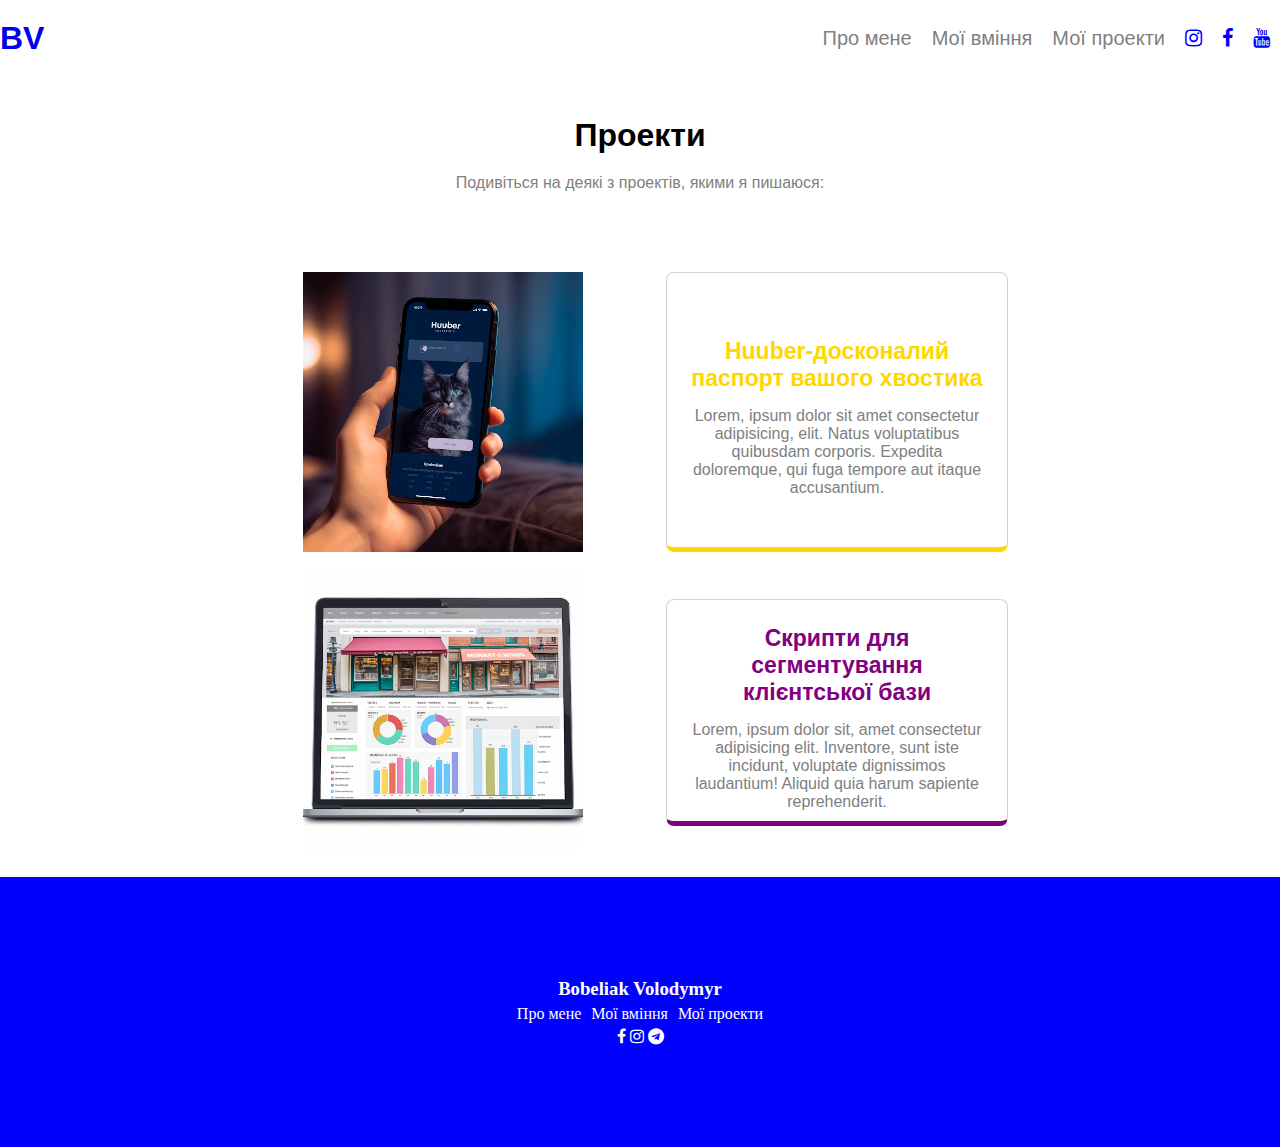
<file: skills.html>
<!DOCTYPE html>
<html lang="en">
  <head>
    <meta charset="UTF-8" />
    <meta http-equiv="X-UA-Compatible" content="IE=edge" />
    <meta name="viewport" content="width=device-width, initial-scale=1.0" />
    <title>Головна сторінка</title>

    <!-- Підключення стилів -->
    <link rel="stylesheet" href="style.css" />

    <!-- Підключення FontAwesome для використання текстових іконок -->
  <link rel="stylesheet" href="https://maxcdn.bootstrapcdn.com/font-awesome/4.7.0/css/font-awesome.min.css">
  </head>
  <body>
    <div class="container">
      <header>
        <a href="#"><h1>BV</h1></a>
        <nav>
         <ul>
           <li><a class="menu-text" href="index.html">Про мене</a></li>
           <li><a class="menu-text" href="index.html">Мої вміння</a></li>
           <li><a class="menu-text" href="#">Мої проекти</a></li>
           <li class="social"><i class="fa fa-instagram"></i></li>
           <li class="social"><i class="fa fa-facebook"></i></li>
           <li class="social"><i class="fa fa-youtube"></i></li>
          </ul>         
        </nav>
      </header> 
      <div class="main-content">
       <h1>Проекти</h1>
       <p>Подивіться на деякі з проектів, якими я пишаюся:</p>
      </div> 
      <div class="projects">
          <img class="projectpic" src="images/cat-app.png" alt="" height="280px" width="280px">
          <div class="info1">
            <h1>Huuber-досконалий паспорт вашого хвостика</h1>
            <p>Lorem, ipsum dolor sit amet consectetur adipisicing, elit. Natus voluptatibus quibusdam corporis. Expedita doloremque, qui fuga tempore aut itaque accusantium.</p>
          </div>
          <img class="projectpic" src="images/laptop.png" alt="" height="280px" width="280px">
          <div class="info2">
            <h1>Скрипти для сегментування клієнтської бази</h1>
            <p>Lorem, ipsum dolor sit, amet consectetur adipisicing elit. Inventore, sunt iste incidunt, voluptate dignissimos laudantium! Aliquid quia harum sapiente reprehenderit.</p>
          </div>          
      </div> 
    </div>
    <footer>
       <h3>Bobeliak Volodymyr</h3>
       <div class="text">
        <p>Про мене</p>
        <p>Мої вміння</p>
        <p>Мої проекти</p>
       </div>
       
       <div class="social-contacts">
         <a href="#"><i class="fa fa-facebook"></i></a>
         <a href="#"><i class="fa fa-instagram"></i></a>
         <a href="#"><i class="fa fa-telegram"></i></a>
       </div>
     </footer> 
  </body>
</html>
</file>
<file: style.css>
* {
  margin: 0;
  padding: 0;
}

.container {
  max-width: 1800px;
  width: 100%;
  margin: 0 auto;
  font-family: sans-serif;
  margin-bottom: 25px;
}

header {
  display: flex;
  margin: 20px 0;
  justify-content: space-between;
  align-items: center;
}

ul {
  display: flex;
  list-style: none;
  font-size: 20px;
}

li {
  margin: 0 10px;
}

a {
  text-decoration: none;
}

.menu-text {
  color: #808080;
}

.main-content {
  display: flex;
  margin: 60px 0;
  flex-direction: column;
  align-items: center;
}

.main-content p {
  margin: 20px 0;
  max-width: 30%;
  text-align: center;
  color: #808080;
}

.skills {
  display: flex;
  margin: 40px 0;
  flex-direction: column;
  align-items: center;
}

.skills h1 {
  font-size: 28px;
}

.social {                                                     
  color: blue;
}

.tiles {
  display: flex;
  grid-gap: 20px;
  max-width: 60%;
  align-items: center;
  padding: 50px 0;
}

.item {
  display: flex;
  flex-direction: column;
  padding: 10px 20px;
  max-width: 100%;
  align-items: center;
  border: 1px solid lightgray;
  border-radius: 8px;
  box-shadow: 0px 7px 38px 15px rgba(0,0,0,0.1);
}

.item h1 {
  font-size: 20px;
  align-items: center;
}

.item p {
  margin: 15px 0;
  text-align: center;
  color: #808080;
}

.item h2 {
  font-size: 18px;
  color: #0000FF;
  padding: 15px 0;
}

footer {
  grid-column: 1/-1;
  height: 30vh;
  background: #0000FF;
  color: white;
  display: flex;
  flex-direction: column;
  justify-content: center;
  align-items: center;
}

.social-contacts a {
  color: white;
}

.text {
  display: flex;
}

.text p {
  margin: 5px 5px;
}

.projects {
  grid-column: 2/-2;
  display: grid;
  grid-template-columns: repeat(2, 1fr);
  grid-gap: 20px;
  margin-bottom: 200px;
  max-width: 60%;
  margin: 0 auto;
}

.info1 {
  display: flex;
  flex-direction: column;
  padding: 10px 20px;
  max-width: 80%;
  align-items: center;
  justify-content: center;
  border: 1px solid lightgray;
  border-bottom: 5px solid gold;
  border-radius: 8px; 
  margin: 0 auto;
}

.info1 p {
  color: #808080;
  text-align: center;
}

.info1 h1 {
  font-size: 23px;
  text-align: center;
  padding: 15px 0;
  color: gold;
}

.info2 {
  display: flex;
  flex-direction: column;
  padding: 10px 20px;
  max-width: 80%;
  align-self: center;
  justify-content: center;
  border: 1px solid lightgray;
  border-bottom: 5px solid purple;
  border-radius: 8px; 
  margin: 0 auto;
}

.info2 p {
  color: #808080;
  text-align: center;
}

.info2 h1 {
  font-size: 23px;
  text-align: center;
  padding: 15px 0;
  color: purple;
}

.projectpic {
  margin: 0 auto;
}

a:visited {
 color: blue;
}

@media all and (max-width: 750px) {
  .projects {
    grid-template-columns: repeat(1, 1fr);
    max-width: 80%;
  }
  
  .tiles {
    max-width: 75%;
    flex-wrap: wrap;
  }
  
  .main-content p {
    max-width: 60%;
  }

  header {
    flex-direction: column;
  }

  .item {
    flex-grow: 1;
    flex-basis: 100%;
  }

  ul {
    font-size: 18px;
  }
}
</file>
<file: Web Beginner/style.css>
* {
  margin: 0;
  padding: 0;
}

.container {
  max-width: 1800px;
  width: 100%;
  margin: 0 auto;
  font-family: sans-serif;
  margin-bottom: 25px;
}

header {
  display: flex;
  margin: 20px 0;
  justify-content: space-between;
  align-items: center;
}

ul {
  display: flex;
  list-style: none;
  font-size: 20px;
}

li {
  margin: 0 10px;
}

a {
  text-decoration: none;
}

.menu-text {
  color: #808080;
}

.main-content {
  display: flex;
  margin: 60px 0;
  flex-direction: column;
  align-items: center;
}

.main-content p {
  margin: 20px 0;
  max-width: 30%;
  text-align: center;
  color: #808080;
}

.skills {
  display: flex;
  margin: 40px 0;
  flex-direction: column;
  align-items: center;
}

.skills h1 {
  font-size: 28px;
}

.social {                                                     
  color: blue;
}

.tiles {
  display: flex;
  grid-gap: 20px;
  max-width: 60%;
  align-items: center;
  padding: 50px 0;
}

.item {
  display: flex;
  flex-direction: column;
  padding: 10px 20px;
  max-width: 100%;
  align-items: center;
  border: 1px solid lightgray;
  border-radius: 8px;
  box-shadow: 0px 7px 38px 15px rgba(0,0,0,0.1);
}

.item h1 {
  font-size: 20px;
  align-items: center;
}

.item p {
  margin: 15px 0;
  text-align: center;
  color: #808080;
}

.item h2 {
  font-size: 18px;
  color: #0000FF;
  padding: 15px 0;
}

footer {
  grid-column: 1/-1;
  height: 30vh;
  background: #0000FF;
  color: white;
  display: flex;
  flex-direction: column;
  justify-content: center;
  align-items: center;
}

.social-contacts a {
  color: white;
}

.text {
  display: flex;
}

.text p {
  margin: 5px 5px;
}

.projects {
  grid-column: 2/-2;
  display: grid;
  grid-template-columns: repeat(2, 1fr);
  grid-gap: 20px;
  margin-bottom: 200px;
  max-width: 60%;
  margin: 0 auto;
}

.info1 {
  display: flex;
  flex-direction: column;
  padding: 10px 20px;
  max-width: 80%;
  align-items: center;
  justify-content: center;
  border: 1px solid lightgray;
  border-bottom: 5px solid gold;
  border-radius: 8px; 
  margin: 0 auto;
}

.info1 p {
  color: #808080;
  text-align: center;
}

.info1 h1 {
  font-size: 23px;
  text-align: center;
  padding: 15px 0;
  color: gold;
}

.info2 {
  display: flex;
  flex-direction: column;
  padding: 10px 20px;
  max-width: 80%;
  align-self: center;
  justify-content: center;
  border: 1px solid lightgray;
  border-bottom: 5px solid purple;
  border-radius: 8px; 
  margin: 0 auto;
}

.info2 p {
  color: #808080;
  text-align: center;
}

.info2 h1 {
  font-size: 23px;
  text-align: center;
  padding: 15px 0;
  color: purple;
}

.projectpic {
  margin: 0 auto;
}

@media all and (max-width: 750px) {
  .projects {
    grid-template-columns: repeat(1, 1fr);
    max-width: 80%;
  }
  
  .tiles {
    max-width: 75%;
    flex-wrap: wrap;
  }
  
  .main-content p {
    max-width: 60%;
  }

  header {
    flex-direction: column;
  }

  .item {
    flex-grow: 1;
    flex-basis: 100%;
  }
}
</file>
